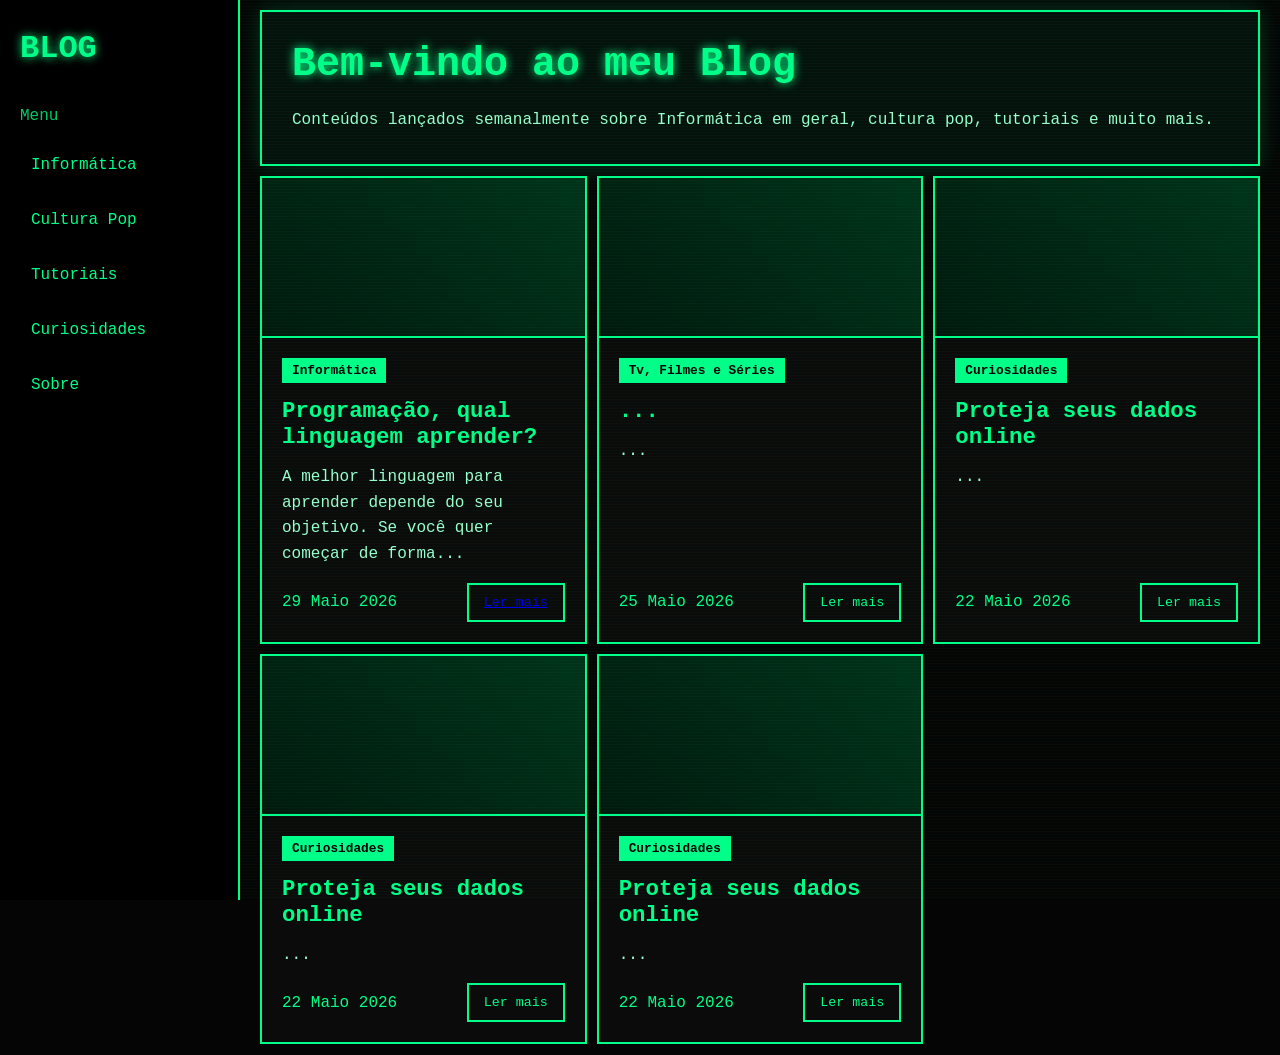
<file: index.html>
<!DOCTYPE html>
<html lang="pt-BR">

<head>
  <meta charset="UTF-8" />
  <meta name="viewport" content="width=device-width, initial-scale=1.0" />
  <link rel="stylesheet" href="./style.css">

  <title>Blog</title>
</head>

<body>
  <!-- MOBILE HEADER -->
  <div class="mobile-top">
    <div class="mobile-logo">BLOG DIÁRIO</div>
    <div class="menu-btn" onclick="toggleMenu()">☰</div>
  </div>

  <!-- SIDEBAR -->
  <aside class="sidebar" id="sidebar">

    <div class="logo">BLOG</div>

    <div class="menu-title">Menu</div>
    <ul class="menu">
      <li><a href="#">Informática</a></li>
      <li><a href="#">Cultura Pop</a></li>
      <li><a href="#">Tutoriais</a></li>
      <li><a href="#">Curiosidades</a></li>
      <li><a href="#">Sobre</a></li>
    </ul>

  </aside>
  <!-- MAIN -->
  <main class="main">

    <section class="hero">
      <h1>Bem-vindo ao meu Blog</h1>
      <p>
        Conteúdos lançados semanalmente sobre Informática em geral, cultura pop, tutoriais e muito mais.
      </p>
    </section>

    <section class="posts">

      <!-- POST -->
      <article class="post-card">
        <div class="post-image"></div>
        <div class="post-content">
          <span class="tag">Informática</span>
          <h2>Programação, qual linguagem aprender?</h2>
          <p>
            A melhor linguagem para aprender depende do seu objetivo. 
            Se você quer começar de forma...
          </p>
          <div class="post-footer">
            <span>29 Maio 2026</span>
            <button class="btn"><a href="ntc1.html">Ler mais</a></button>
          </div>
        </div>
      </article>

      <!-- POST -->
      <article class="post-card">
        <div class="post-image"></div>

        <div class="post-content">
          <span class="tag">Tv, Filmes e Séries</span>

          <h2>...</h2>

          <p>
            ...
          </p>

          <div class="post-footer">
            <span>25 Maio 2026</span>
            <button class="btn">Ler mais</button>
          </div>
        </div>
      </article>

      <!-- POST -->
      <article class="post-card">
        <div class="post-image"></div>

        <div class="post-content">
          <span class="tag">Curiosidades</span>

          <h2>Proteja seus dados online</h2>

          <p>
            ...
          </p>

          <div class="post-footer">
            <span>22 Maio 2026</span>
            <button class="btn">Ler mais</button>
          </div>
        </div>
      </article>

      <article class="post-card">
        <div class="post-image"></div>

        <div class="post-content">
          <span class="tag">Curiosidades</span>

          <h2>Proteja seus dados online</h2>

          <p>
            ...
          </p>

          <div class="post-footer">
            <span>22 Maio 2026</span>
            <button class="btn">Ler mais</button>
          </div>
        </div>
      </article>

      <article class="post-card">
        <div class="post-image"></div>

        <div class="post-content">
          <span class="tag">Curiosidades</span>

          <h2>Proteja seus dados online</h2>

          <p>
            ...
          </p>

          <div class="post-footer">
            <span>22 Maio 2026</span>
            <button class="btn">Ler mais</button>
          </div>
        </div>
      </article>
    </section>
  </main>
  <script> function toggleMenu() { document.getElementById("sidebar").classList.toggle("active"); } </script>
</body>

</html>
</file>
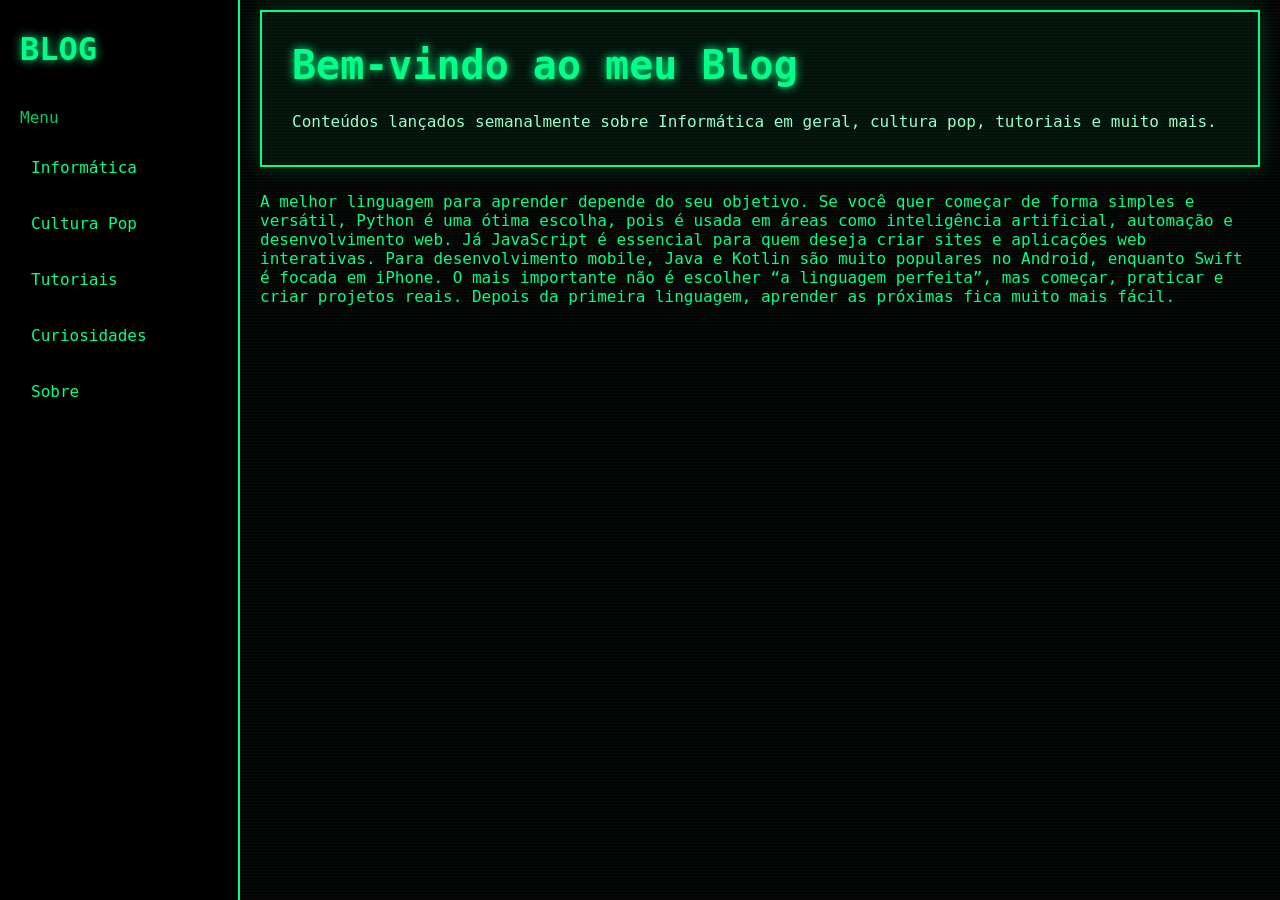
<file: ntc1.html>
<!DOCTYPE html>
<html lang="pt-BR">

<head>
  <meta charset="UTF-8" />
  <meta name="viewport" content="width=device-width, initial-scale=1.0" />
  <link rel="stylesheet" href="./style.css">

  <title>Blog</title>
</head>
<body>
<!-- MOBILE HEADER -->
  <div class="mobile-top">
    <div class="mobile-logo">BLOG DIÁRIO</div>
    <div class="menu-btn" onclick="toggleMenu()">☰</div>
  </div>

  <!-- SIDEBAR -->
  <aside class="sidebar" id="sidebar">

    <div class="logo">BLOG</div>

    <div class="menu-title">Menu</div>
    <ul class="menu">
      <li><a href="#">Informática</a></li>
      <li><a href="#">Cultura Pop</a></li>
      <li><a href="#">Tutoriais</a></li>
      <li><a href="#">Curiosidades</a></li>
      <li><a href="#">Sobre</a></li>
    </ul>

  </aside>
  <!-- MAIN -->
  <main class="main">
    <section class="hero">
      <h1>Bem-vindo ao meu Blog</h1>
      <p>
        Conteúdos lançados semanalmente sobre Informática em geral, cultura pop, tutoriais e muito mais.
      </p>
    </section>
    A melhor linguagem para aprender depende do seu objetivo. 
    Se você quer começar de forma simples e versátil, Python é uma ótima escolha, 
    pois é usada em áreas como inteligência artificial, automação e desenvolvimento web. 
    Já JavaScript é essencial para quem deseja criar sites e aplicações web interativas. 
    Para desenvolvimento mobile, Java e Kotlin são muito populares no Android, enquanto Swift é focada em iPhone.
    O mais importante não é escolher “a linguagem perfeita”, mas começar, praticar e criar projetos reais. 
    Depois da primeira linguagem, aprender as próximas fica muito mais fácil.
    </section>
  </main>
  <script> function toggleMenu() { document.getElementById("sidebar").classList.toggle("active"); } </script>
  </body>
</html>
</file>
<file: style.css>
/* =========================
   RESET
========================= */
* {
    margin: 0;
    padding: 0;
    box-sizing: border-box;
}

/* =========================
   BODY
========================= */
body {
    background: #050505;
    color: #00ff88;
    font-family: Consolas, monospace;
    display: flex;
    min-height: 100vh;
}

/* =========================
   SCROLLBAR
========================= */
::-webkit-scrollbar {
    width: 8px;
}

::-webkit-scrollbar-track {
    background: #000;
}

::-webkit-scrollbar-thumb {
    background: #00ff88;
}

/* =========================
   SIDEBAR
========================= */
.sidebar {
    width: 240px;
    height: 100vh;
    background: #000;
    border-right: 2px solid #00ff88;
    position: fixed;
    left: 0;
    top: 0;
    padding: 30px 20px;
    overflow-y: auto;
    z-index: 1500;
}

.logo {
    font-size: 2rem;
    font-weight: bold;
    margin-bottom: 40px;
    color: #00ff88;
    text-shadow: 0 0 10px #00ff88;
}

.menu-title {
    margin-bottom: 20px;
    color: #00cc66;
}

.menu {
    list-style: none;
}

.menu li {
    margin-bottom: 15px;
}

.menu a {
    display: block;
    text-decoration: none;
    color: #00ff88;
    padding: 10px;
    border: 1px solid transparent;
    transition: 0.3s;
}

.menu a:hover {
    background: #00ff88;
    color: #000;
    border: 1px solid #00ff88;
    box-shadow: 0 0 10px #00ff88;
}

/* =========================
   MAIN
========================= */
.main {
    margin-left: 250px;
    width: calc(100% - 260px);
    padding: 10px;
}

/* =========================
   HERO
========================= */
.hero {
    border: 2px solid #00ff88;
    padding: 30px;
    margin-bottom: 25px;
    background: rgba(0, 255, 136, 0.05);
    box-shadow: 0 0 20px rgba(0, 255, 136, 0.2);
}

.hero h1 {
    font-size: 2.5rem;
    margin-bottom: 20px;
    text-shadow: 0 0 10px #00ff88;
}

.hero p {
    color: #99ffcc;
    line-height: 1.7;
}

/* =========================
   POSTS
========================= */
.posts {
    display: grid;
    grid-template-columns: repeat(auto-fit, minmax(310px, 1fr));
    gap: 10px;
    margin-top: -15px;
}

.post-card {
    background: #0b0b0b;
    border: 2px solid #00ff88;
    overflow: hidden;
    transition: 0.3s;
    display: flex;
    flex-direction: column;
}

.post-card:hover {
    /* transform: translateY(-5px); */
    box-shadow:
        0 0 20px rgba(0, 255, 136, 0.5);
}

/* =========================
   IMAGE
========================= */
.post-image {
    height: 160px;
    background:
        linear-gradient(45deg,
            #001a0d,
            #00331a);

    border-bottom: 2px solid #00ff88;
}

/* =========================
   CONTENT
========================= */
.post-content {
    padding: 20px;
    display: flex;
    flex-direction: column;
    gap: 15px;
    flex: 1;
}

.tag {
    width: fit-content;
    background: #00ff88;
    color: #000;
    padding: 5px 10px;
    font-size: 0.8rem;
    font-weight: bold;
}

.post-content h2 {
    color: #00ff88;
    font-size: 1.4rem;
}

.post-content p {
    color: #99ffcc;
    line-height: 1.6;
}

/* =========================
   FOOTER
========================= */
.post-footer {
    margin-top: auto;
    display: flex;
    justify-content: space-between;
    align-items: center;
    gap: 10px;
    flex-wrap: wrap;
}

/* =========================
   BUTTON
========================= */
.btn {
    background: transparent;
    color: #00ff88;
    border: 2px solid #00ff88;
    padding: 10px 15px;
    cursor: pointer;
    font-family: inherit;
    transition: 0.3s;
}

.btn:hover {
    background: #00ff88;
    color: #000;
    box-shadow: 0 0 15px #00ff88;
}


/* =========================
   MOBILE
========================= */

.mobile-top {
    display: none;
}

@media screen and (max-width:900px) {

    body {
        display: block;
    }

    /* TOPO MOBILE */

    .mobile-top {
        display: flex !important;
        justify-content: space-between;
        align-items: center;
        position: fixed;
        top: 0;
        left: 10;
        width: 100%;
        padding: 15px 10px 15px 20px;
        background: #000;
        border-bottom: 2px solid #00ff88;
        z-index: 9999;
    }

    .mobile-logo {
        color: #00ff88;
        font-size: 1.2rem;
        font-weight: bold;
        text-shadow: 0 0 10px #00ff88;
    }

    .menu-btn {
        width: 50px;
        height: 50px;
        display: flex;
        align-items: center;
        justify-content: center;
        background: #001a0d;
        color: #00ff88;
        border: 2px solid #00ff88;
        border-radius: 8px;
        font-size: 32px;
        font-weight: bold;
        cursor: pointer;
        box-shadow:
            0 0 10px #00ff88,
            inset 0 0 10px rgba(0, 255, 136, 0.3);
    }

    /* MENU LATERAL */
    .sidebar {
        width: 220px;
        left: -220px;
        transition: 0.3s;
        padding-top: 20px;
    }

    .sidebar.active {
        left: 0;
    }

    /* CONTEÚDO */
    .main {
        margin-left: 0;
        width: 100%;
        padding-top: 90px;
    }

    .posts {
        grid-template-columns: 1fr;
    }

    .hero {
        padding: 25px;
    }

    .hero h1 {
        font-size: 2rem;
    }
}


/* =========================
   CRT EFFECT
========================= */
body::after {
    content: "";
    position: fixed;
    inset: 0;
    background:
        repeating-linear-gradient(to bottom,
            rgba(0, 255, 136, 0.03),
            rgba(0, 255, 136, 0.03) 1px,
            transparent 1px,
            transparent 3px);

    pointer-events: none;
}
</file>
